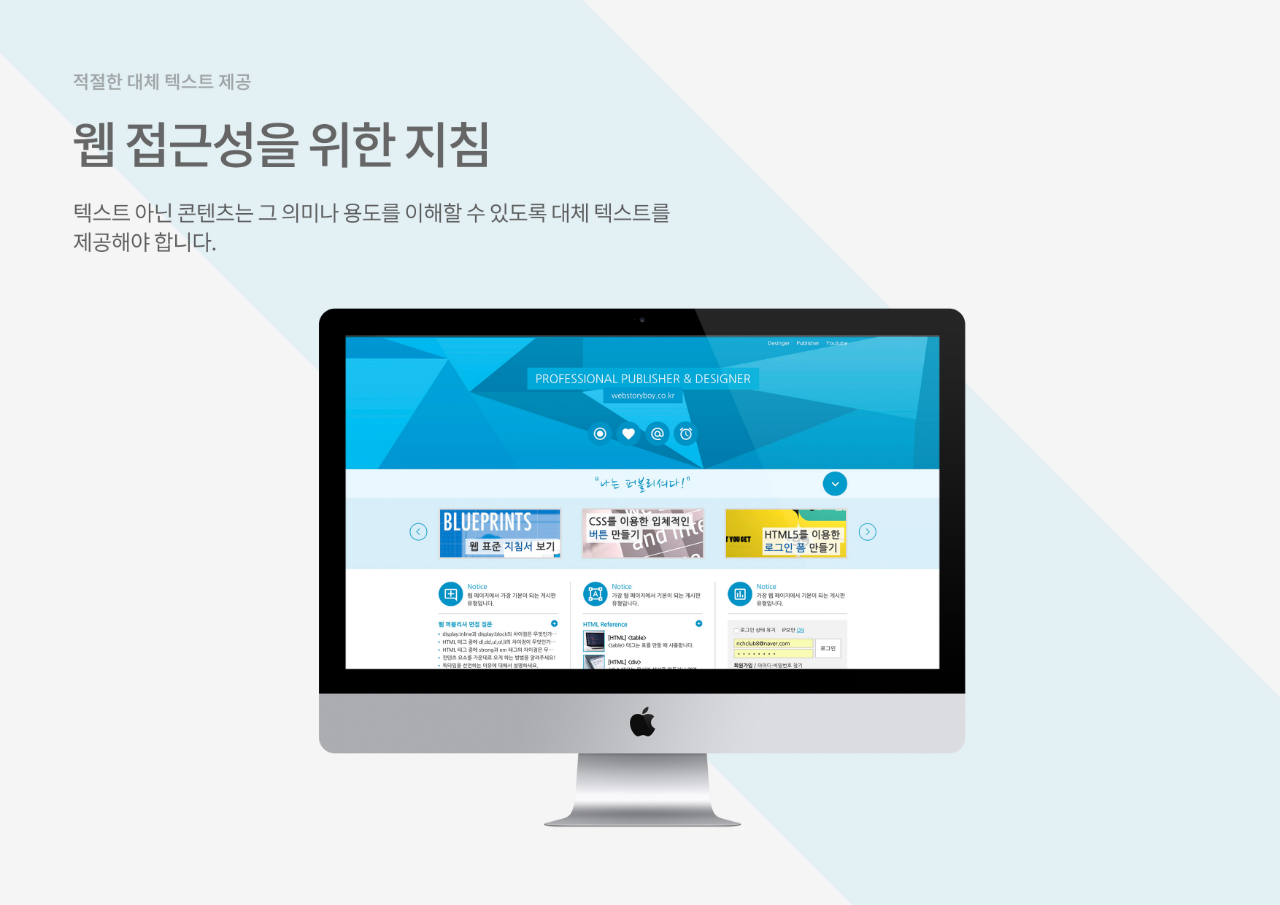
<file: popup.html>
<!DOCTYPE html>
<html lang="en">
<head>
    <meta charset="UTF-8">
    <meta http-equiv="X-UA-Compatible" content="IE=edge">
    <meta name="viewport" content="width=device-width, initial-scale=1.0">
    <title>popup</title>
    <style>
        *{margin: 0; padding: 0;}
        img{width: 100%; display: block;}
    </style>
</head>
<body>
    <div><img src="img/webstandard2.jpg" alt="웹표준2"></div>
</body>
</html>
</file>
